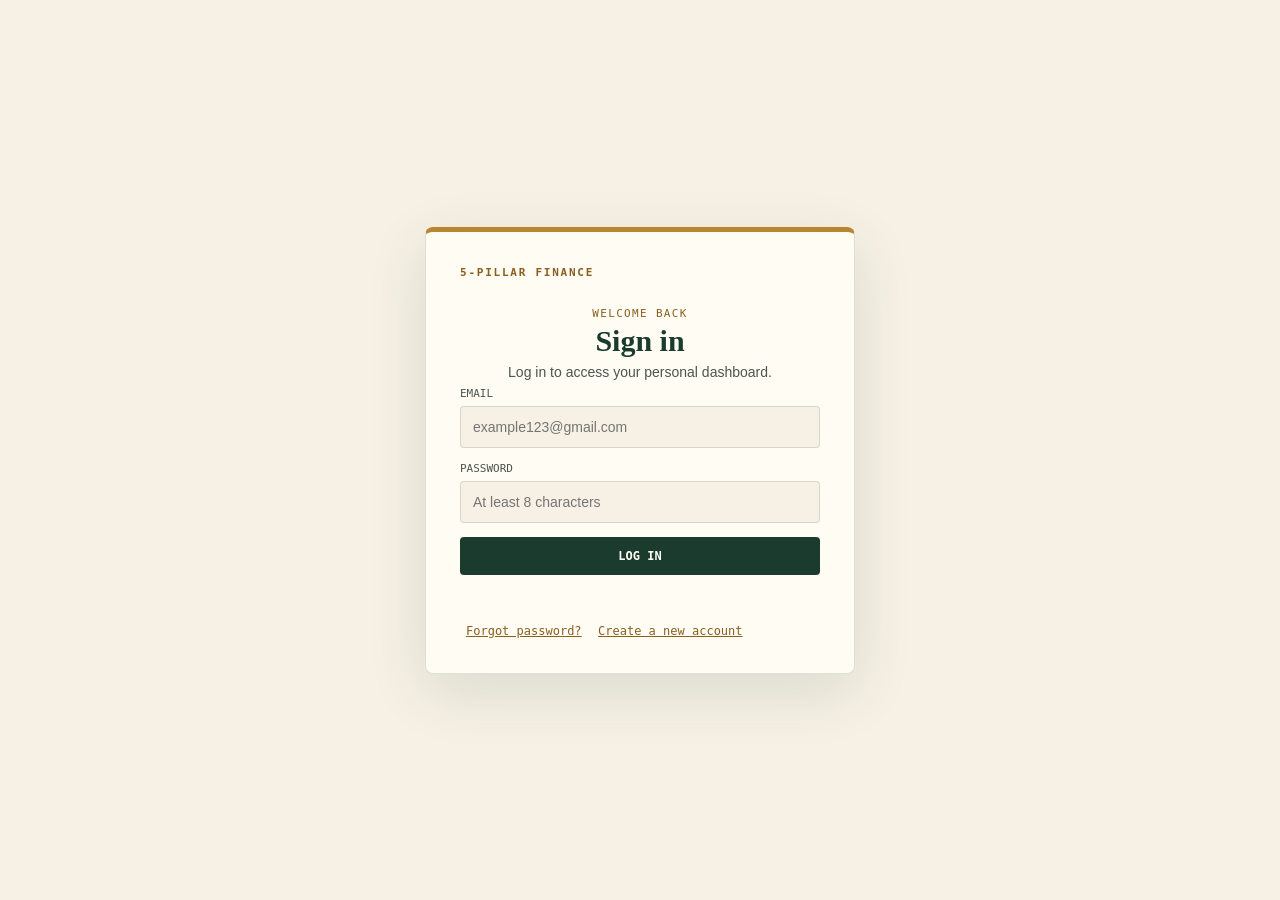
<file: login.html>
<!DOCTYPE html>
<html lang="en">
<head>
<meta charset="UTF-8">
<meta name="viewport" content="width=device-width, initial-scale=1.0">
<link rel="stylesheet" href="login.css">
<style>
  /* Avatar upload — kept inline so it renders even without editing login.css */
  .avatar-field{display:flex; align-items:center; gap:14px; margin:2px 0 4px;}
  .avatar-preview{
    width:64px; height:64px; border-radius:50%; object-fit:cover;
    border:1px solid rgba(0,0,0,.15); background:#eee; flex:none;
  }
  .avatar-preview[hidden]{display:none;}
  .avatar-placeholder{
    width:64px; height:64px; border-radius:50%; flex:none;
    background:rgba(0,0,0,.06); display:flex; align-items:center; justify-content:center;
    font-size:11px; color:#777; text-align:center; line-height:1.2;
  }
  .avatar-hint{font-size:12px; opacity:.7; margin-top:2px;}
</style>
<title>5-Pillar Finance — Login</title>
</head>
<body>
<div id="toastMessage" class="toast-message" role="status" aria-live="polite"></div>
<div class="card">
<div class="brand">5-PILLAR FINANCE</div>

<section id="login">
<p class="eyebrow" id="signin-top">Welcome back</p>
<h1 id="signin-top">Sign in</h1>
<p class="sub" id="signin-top">Log in to access your personal dashboard.</p>
<form id="loginForm">
<label>Email<input id="email" type="email" required placeholder="example123@gmail.com"></label>
<label>Password<input id="password" type="password" required placeholder="At least 8 characters"></label>
<button class="primary" type="submit">Log in</button>
</form>
<p id="loginMsg" class="msg"></p>
<button class="switch" id="forgotBtn" type="button">Forgot password?</button>
<button class="switch" id="registerBtn" type="button">Create a new account</button>
</section>

<section id="forgot" hidden>
<p class="eyebrow">Account recovery</p>
<h1>Forgot password?</h1>
<p class="sub">Enter your registered email address to reset your password.</p>
<form id="forgotForm">
<label>Email<input id="forgotEmail" type="email" required placeholder="example123@gmail.com"></label>
<label>New password<input id="newPassword" type="password" minlength="6" required placeholder="••••••••"></label>
<label>Confirm password<input id="confirmNewPassword" type="password" minlength="6" required placeholder="••••••••"></label>
<button class="primary" type="submit">Reset password</button>
</form>
<p id="forgotMsg" class="msg"></p>
<button class="switch" id="backToLoginBtn" type="button">Back to login</button>
</section>

<section id="register" hidden>
<p class="eyebrow">New account</p>
<h1>Create account</h1>
<p class="sub">Your finance data will be saved separately for your account.</p>
<form id="registerForm">
<label>Full name<input id="name" type="text" required></label>
<div class="avatar-field">
  <img id="avatarPreview" class="avatar-preview" alt="Profile picture preview" hidden>
  <span id="avatarPlaceholder" class="avatar-placeholder">No photo</span>
  <label style="flex:1;">Profile picture (optional)<input id="avatarInput" type="file" accept="image/*"></label>
</div>
<p class="avatar-hint">JPG or PNG, under 5MB. You can skip this and add one later.</p>
<label>Email<input id="regEmail" type="email" required></label>
<label>Password<input id="regPassword" type="password" minlength="6" required></label>
<label>Confirm password<input id="confirmPassword" type="password" minlength="6" required></label>
<button class="primary" type="submit">Register</button>
<input id="terms-condition" type="checkbox" required> <label for="terms-condition">I agree to the <a href="https://www.termsfeed.com/live/1f3c7d5b-0f8e-4c6a-9b2e-1f3c7d5b0f8e" target="_blank">Terms of Service</a> and <a href="https://www.termsfeed.com/live/1f3c7d5b-0f8e-4c6a-9b2e-1f3c7d5b0f8e" target="_blank">Privacy Policy</a>. </label>
</form>
<p id="registerMsg" class="msg"></p>
<button class="switch" id="loginBtn" type="button">Already have an account? Log in</button>
</section>
</div>

<script src="usersLoginSystem.js"></script>
</body>
</html>
</file>
<file: login.css>
#signin-top {
  text-align: center;
  margin-bottom: 4px;
}

:root {
  --ink: #1B3B2F;
  --paper: #F6F1E4;
  --paper-2: #FFFCF4;
  --brass: #B8862F;
  --brass-text: #8A5F1E;
  --slate: #4B564E;
  --rust: #A23E2E;
  --green: #4C7A5C;
  --amber: #D6A93B;
  --line: rgba(27, 59, 47, 0.14);
  --serif: "Fraunces", serif;
  --sans: "Instrument Sans", -apple-system, sans-serif;
  --mono: "IBM Plex Mono", monospace;
}

* {
  box-sizing: border-box;
}

body {
  margin: 0;
  min-height: 100vh;
  background: var(--paper);
  color: var(--ink);
  font-family: var(--sans);
  display: flex;
  align-items: center;
  justify-content: center;
  padding: 24px;
}

.card {
  width: min(430px, 100%);
  background: var(--paper-2);
  border: 1px solid var(--line);
  border-top: 5px solid var(--brass);
  border-radius: 8px;
  padding: 34px;
  box-shadow: 0 18px 60px rgba(27, 59, 47, .12);
}

.brand {
  font: 600 11px var(--mono);
  letter-spacing: .16em;
  color: var(--brass-text);
  margin-bottom: 28px;
}

.eyebrow {
  font: 11px var(--mono);
  letter-spacing: .12em;
  text-transform: uppercase;
  color: var(--brass-text);
  margin: 0 0 8px;
}

h1 {
  font: 600 30px var(--serif);
  margin: 0 0 10px;
}

.sub {
  color: var(--slate);
  font-size: 14px;
  line-height: 1.5;
  margin: 0 0 24px;
}

form {
  display: grid;
  gap: 14px;
}

label {
  font: 11px var(--mono);
  text-transform: uppercase;
  color: var(--slate);
}

input {
  display: block;
  width: 100%;
  margin-top: 6px;
  padding: 12px;
  border: 1px solid var(--line);
  border-radius: 4px;
  background: var(--paper);
  color: var(--ink);
  font: 14px var(--sans);
}

button.primary {
  width: 100%;
  padding: 12px;
  border: 0;
  border-radius: 4px;
  background: var(--ink);
  color: var(--paper-2);
  font: 600 12px var(--mono);
  text-transform: uppercase;
  cursor: pointer;
}

.switch {
  border: 0;
  background: none;
  color: var(--brass-text);
  text-decoration: underline;
  cursor: pointer;
  font: 12px var(--mono);
  margin-top: 18px;
}

.msg {
  min-height: 20px;
  color: var(--rust);
  font-size: 13px;
  margin: 10px 0 0;
}

[hidden] {
  display: none !important;
}

/* =========================================
   FLOATING PASSWORD SUCCESS MESSAGE
   TOP-CENTER POSITION
   ========================================= */

.toast-message {
  position: fixed;
  top: 20px;
  left: 50%;
  z-index: 9999;

  width: min(390px, calc(100% - 32px));
  padding: 17px 20px 17px 58px;

  background: linear-gradient(
    135deg,
    var(--ink) 0%,
    #244D3D 100%
  );

  color: var(--paper-2);

  border: 1px solid rgba(184, 134, 47, 0.55);
  border-radius: 12px;

  box-shadow:
    0 16px 45px rgba(27, 59, 47, 0.28),
    0 0 0 1px rgba(255, 252, 244, 0.08) inset;

  font: 13px/1.5 var(--sans);

  opacity: 0;

  transform: translate(-50%, -20px) scale(0.96);

  pointer-events: none;

  transition:
    opacity 0.3s ease,
    transform 0.3s cubic-bezier(0.2, 0.8, 0.2, 1);

  overflow: hidden;
}


/* Check icon */
.toast-message::before {
  content: "✓";

  position: absolute;
  left: 17px;
  top: 50%;

  width: 28px;
  height: 28px;

  transform: translateY(-50%);

  display: flex;
  align-items: center;
  justify-content: center;

  border: 1px solid var(--brass);
  border-radius: 50%;

  background: rgba(184, 134, 47, 0.16);

  color: #E7C66A;

  font: 600 16px var(--sans);
}


/* Gold line at the bottom */
.toast-message::after {
  content: "";

  position: absolute;
  left: 0;
  bottom: 0;

  width: 100%;
  height: 3px;

  background: linear-gradient(
    90deg,
    var(--brass),
    #E7C66A,
    var(--brass)
  );

  transform: scaleX(1);
  transform-origin: left;
}


/* Show message */
.toast-message.show {
  opacity: 1;

  transform: translate(-50%, 0) scale(1);
}


/* Title */
.toast-title {
  display: block;

  margin-bottom: 2px;

  color: var(--paper-2);

  font: 600 11px var(--mono);

  letter-spacing: 0.12em;
  text-transform: uppercase;
}


/* User's name */
.toast-name {
  font-weight: 600;
  color: #E7C66A;
}


/* Hide/progress animation */
.toast-message.hide::after {
  transform: scaleX(0);

  transition: transform 4s linear;
}


/* Mobile */
@media (max-width: 600px) {
  .toast-message {
    top: 15px;
    width: calc(100% - 32px);
  }
}
</file>
